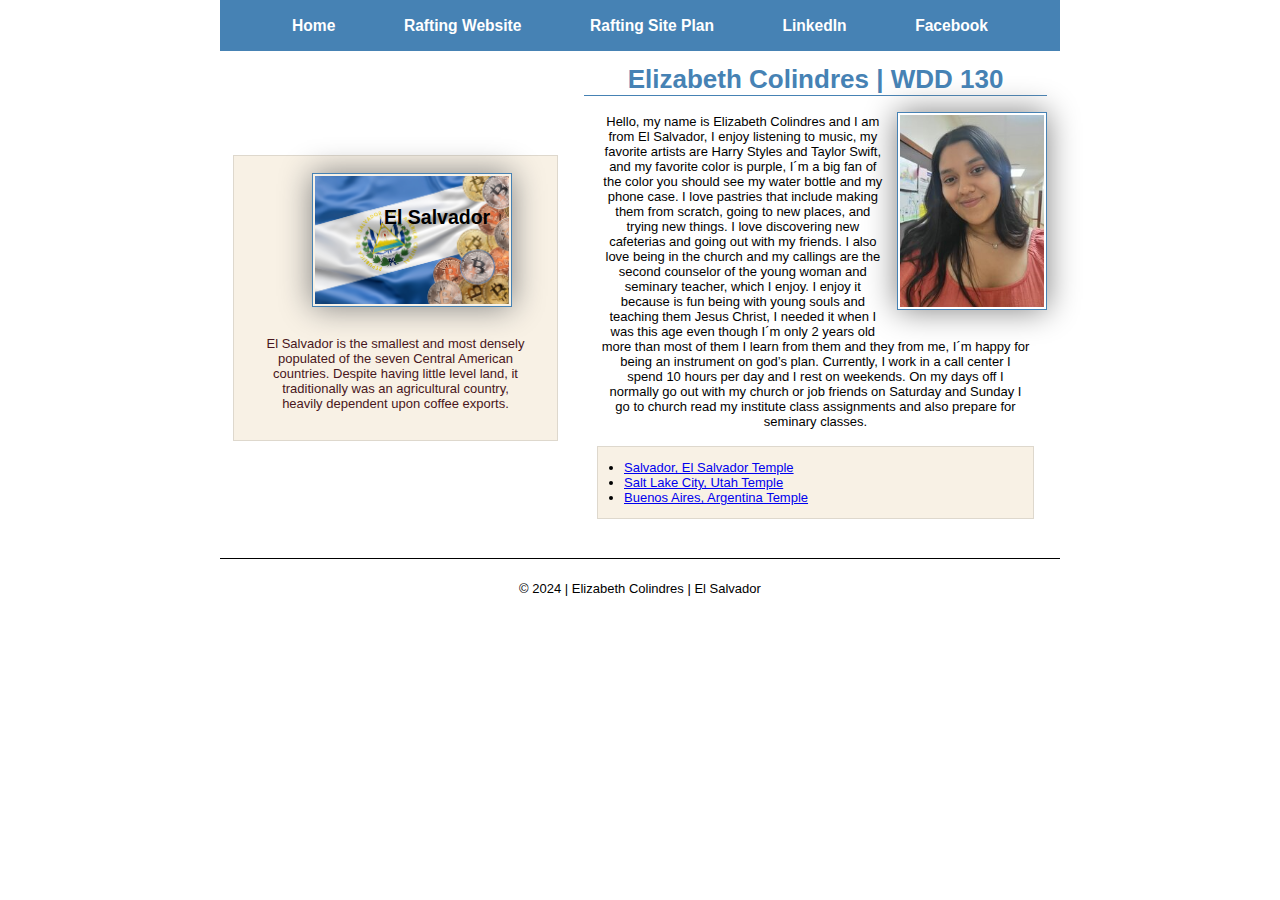
<file: index.html>
<!doctype html>
<html lang="en-US">
  <head>
    <meta charset="UTF-8">
    <meta name="viewport" content="width=device-width" />
    <title>Elizabeth Colindres | WDD 130</title>
    <link rel="stylesheet" href="styles/styles.css">
    <meta name="description" content="Web Fundamentals| Unlocking the power of web developing skills with fundamental web developer material from BYU University, a few of the projects I will work on in this course.">
    <meta name="author" content="Elizabeth Colindres">
  </head>
  <body>
  <header>
    <nav>
        <a href="#">Home</a>
        <a href="wwr/"> Rafting Website</a>
        <a href="wwr/site-plan-rafting.html">Rafting Site Plan</a>
        <a href="https://www.linkedin.com/in/elizabeth-colindres-579081280/?locale=en_US">LinkedIn</a>
        <a href="https://www.facebook.com/elizabeth.colindres.14/">Facebook</a>
      </nav>
  </header>
 <div class="grid"> 
  <main>
        <h1>Elizabeth Colindres | WDD 130</h1>
        <img src="images/me.jpg" alt="Hi, my name is Elizabeth Colindres">
        <p>
          Hello, my name is Elizabeth Colindres and I am from El Salvador, I enjoy listening to music, my favorite artists are Harry Styles and Taylor Swift, and my favorite color is purple, I´m a big fan of the color you should see my water bottle and my phone case. I love pastries that include making them from scratch, going to new places, and trying new things. I love discovering new cafeterias and going out with my friends. I also love being in the church and my callings are the second counselor of the young woman and seminary teacher, which I enjoy. I enjoy it because is fun being with young souls and teaching them Jesus Christ, I needed it when I was this age even though I´m only 2 years old more than most of them I learn from them and they from me, I´m happy for being an instrument on god’s plan. Currently, I work in a call center I spend 10 hours per day and I rest on weekends. On my days off I normally go out with my church or job friends on Saturday and Sunday I go to church read my institute class assignments and also prepare for seminary classes.
        </p>
      <ul class="box indent">
        <li><a href="https://www.churchofjesuschrist.org/temples/details/san-salvador-el-salvador-temple?lang=eng" target="_blank">Salvador, El Salvador Temple</a></li>
        <li><a href="https://www.churchofjesuschrist.org/temples/details/salt-lake-temple?lang=eng" target="_blank">Salt Lake City, Utah Temple</a></li>
        <li><a href="https://www.churchofjesuschrist.org/temples/details/buenos-aires-argentina-temple?lang=eng" target="_blank">Buenos Aires, Argentina Temple</a></li>
      </ul>
  </main>
    <aside class="box">
    <h2>El Salvador</h2>
    <img src="images/ElSalvadorRep.png" alt="El Salvador">
    <p>
        El Salvador is the smallest and most densely populated of the seven Central American countries. Despite having little level land, it traditionally was an agricultural country, heavily dependent upon coffee exports.
    </p>
    </aside>
</div>
<footer>
  <p>&copy; 2024 |
  Elizabeth Colindres |
  El Salvador</p>
</footer>
</body>
  <!--01/23/2024-->
</html>
</file>
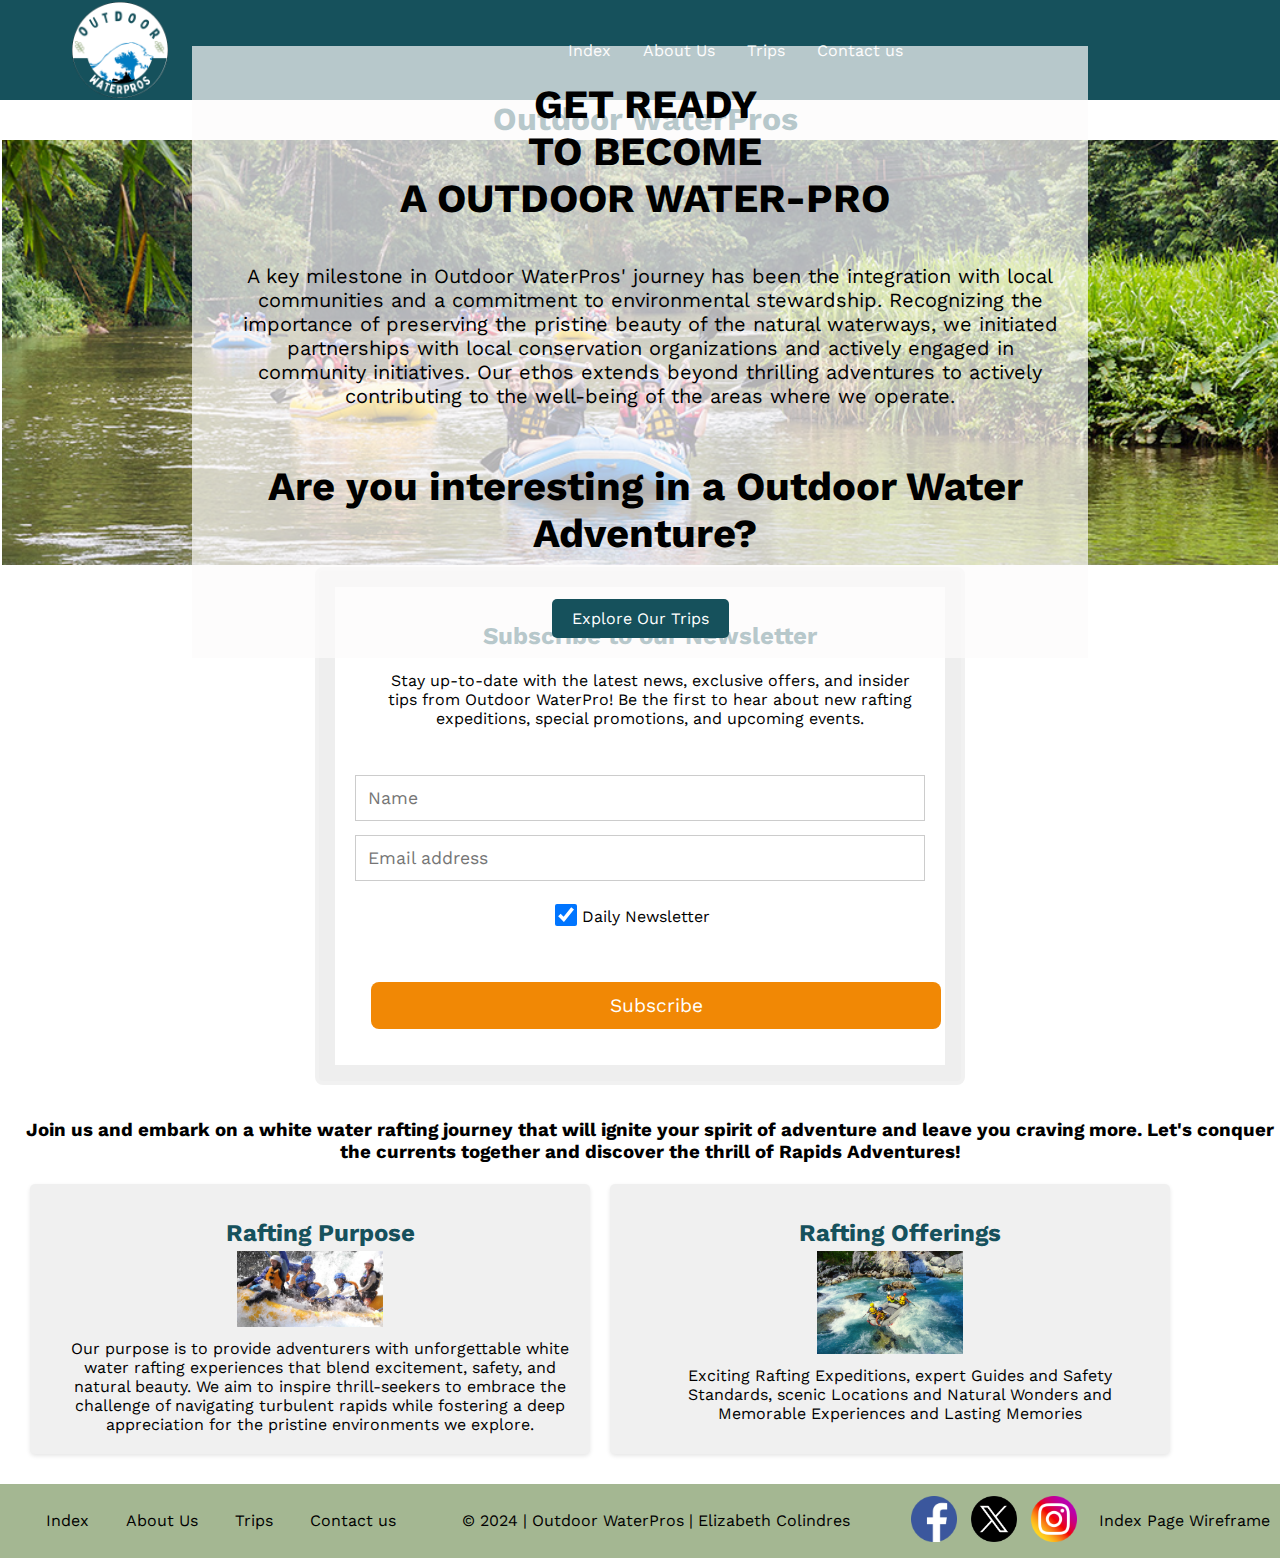
<file: wwr/index.html>
<!DOCTYPE html>
<html lang="en">
<head>
    <meta charset="UTF-8">
    <meta name="viewport" content="width=device-width, initial-scale=1.0">
    <meta name="description" content="Rafting Site | HomePage">
    <meta name="author" content="Elizabeth Colindres">
    <link rel="stylesheet" href="styles/rafting.css">
    <meta name="viewport" content="width=device-width, initial-scale=1.0">
    <title> Rafting Company Name: Outdoor WaterPros | Home Page</title>
</head>
<body>
    <header>
    <img src="images/logo.png" alt="Rafting Site Logo">
    <nav>
        <a href="index.html"> Index</a>
        <a href="about.html"> About Us</a>
        <a href="trips.html"> Trips</a>
        <a href="contact.html"> Contact us</a>
    </nav> 
    </header>
    <main>
    <h1>Outdoor WaterPros</h1>
        <div class="hero">
            <img src="images/heroimg.jpg" alt="Rafting Site Logo">
            <div class="hero-content">
                <article>
                    <h2>GET READY <br> TO BECOME <BR> A OUTDOOR WATER-PRO</h2>
            </article>
            <article>
                <p>A key milestone in Outdoor WaterPros' journey has been the integration with local communities and a commitment to environmental stewardship. Recognizing the importance of preserving the pristine beauty of the natural waterways, we initiated partnerships with local conservation organizations and actively engaged in community initiatives. Our ethos extends beyond thrilling adventures to actively contributing to the well-being of the areas where we operate. </p>
            </article>
            <article>
                <h2>Are  you interesting in a Outdoor Water Adventure?</h2>
            </article>
            <article>
                <a href="https://elizabethcolindres7.github.io/wdd130/wwr/trips.html" class="cta-link">Explore Our Trips</a>
            </article>
        </div>
        </div>
        <form action="action_page.php">
            <div class="container">
              <h2>Subscribe to our Newsletter</h2>
              <br><p>Stay up-to-date with the latest news, exclusive offers, and insider tips from Outdoor WaterPro! Be the first to hear about new rafting expeditions, special promotions, and upcoming events.</p>
            </div>
            <div class="container">
              <input type="text" placeholder="Name" name="name" required>
              <input type="text" placeholder="Email address" name="mail" required>
              <label>
                <input type="checkbox" checked="checked" name="subscribe"> Daily Newsletter
              </label>
            </div>
            <div class="container">
              <input type="submit" value="Subscribe">
            </div>
          </form>
        <br>
        <h3>Join us and embark on a white water rafting journey that will ignite your spirit of adventure and leave you craving more. Let's conquer the currents together and discover the thrill of Rapids Adventures!</h3> <br>
          <div class="grid-container">
            <div class="WhiteWaterP&O">
                <h2>Rafting Purpose</h2>
                <img src="images/rafting_purpose.jpg" alt="Rafting Purpose Image">
                <p>Our purpose is to provide adventurers with unforgettable white water rafting experiences that blend excitement, safety, and natural beauty. We aim to inspire thrill-seekers to embrace the challenge of navigating turbulent rapids while fostering a deep appreciation for the pristine environments we explore.</p>
            </div>
            <div class="WhiteWaterO">
                <h2>Rafting Offerings</h2>
                <img src="images/rafting_offerings.png" alt="Rafting Offerings Image">
                <p>Exciting Rafting Expeditions, expert Guides and Safety Standards, scenic Locations and Natural Wonders and Memorable Experiences and Lasting Memories</p>
            </div>
        </div>
<footer id="footer">
    <nav>
        <a href="index.html"> Index</a>
        <a href="about.html"> About Us</a>
        <a href="trips.html"> Trips</a>
        <a href="contact.html"> Contact us</a>
    </nav>
    <p>&copy; 2024 | Outdoor WaterPros | Elizabeth Colindres</p>
    <div class="sociallinks">
        <a href="https://facebook.com">
            <img src="images/FB.png" alt="Facebook">    
        </a>
        <a href="https://twitter.com">
            <img src="images/TW.png" alt="Twitter">    
        </a>
        <a href="https://instagram.com">
            <img src="images/IG.png" alt="Instagram">    
        </a>
    </div>
    <div>
        <a href="https://app.moqups.com/unsaved/ac4fb9d7/edit/page/ad64222d5">Index Page Wireframe</a>
    </div>
</footer>
</main>
</body>
</html>
</file>
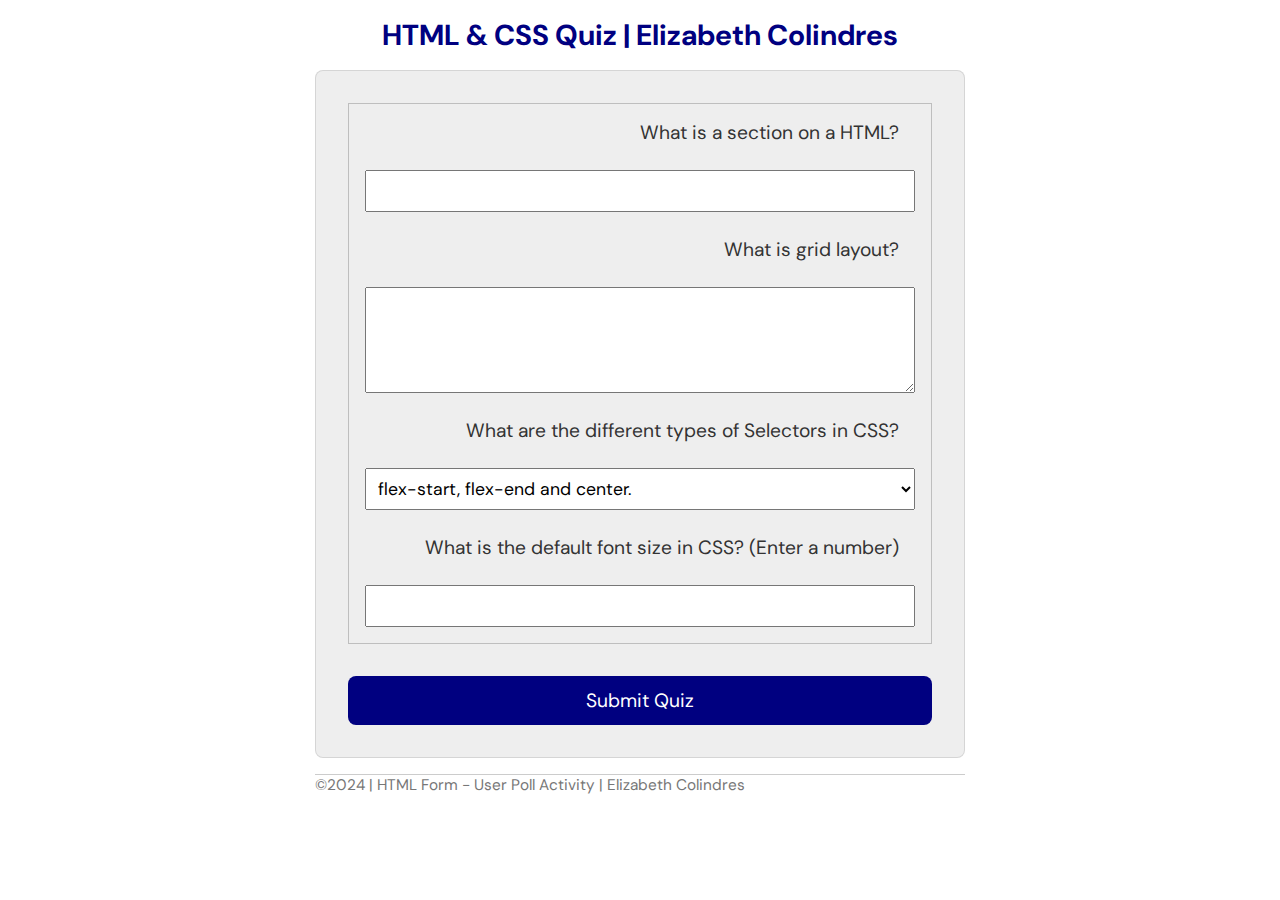
<file: quiz.html>
<!DOCTYPE html>
<html lang="en-us">
<head>
    <meta charset="UTF-8">
    <meta name="viewport" content="width=device-width, initial-scale=1.0">
    <link rel="stylesheet" href="styles/quiz.css">
    <title>WDD 130 | Quiz Forml</title>
    <meta name="description" content="Web Fundamentals| Learn how to create a form to a website.">
    <meta name="author" content="Elizabeth Colindres">
</head>
<body>
<header>
    <h1>HTML & CSS Quiz | Elizabeth Colindres </h1>
</header>
<main>
<form>
    <fieldset>
        <div class="form-item">
        <label for="q1">What is a section on a HTML?</label><br>
        <input type="text" id="q1" name="q1"><br>
        
        <label for="q2">What is grid layout?</label><br>
        <textarea id="q2" name="q2" rows="4"> </textarea><br>

        <label for="q3">What are the different types of Selectors in CSS?</label><br>
        <select id="q3" name="q3">
            <option value="choose1">flex-start, flex-end and center.</option>
            <option value="choose2" class>Class, Id, and element selectors</option>
            <option value="choose3">Scope, row and col.</option>
        </select><br>
        <label for="q4">What is the default font size in CSS? (Enter a number)</label><br>
        <input type="number" name="q4" id="q4">
        </div>
    </fieldset>
    <button type="submit">Submit Quiz</button>
</form>
</main>
<footer>
    <p>©2024 | HTML Form - User Poll Activity | Elizabeth Colindres</p>
</footer>
</body>
</html>
</file>
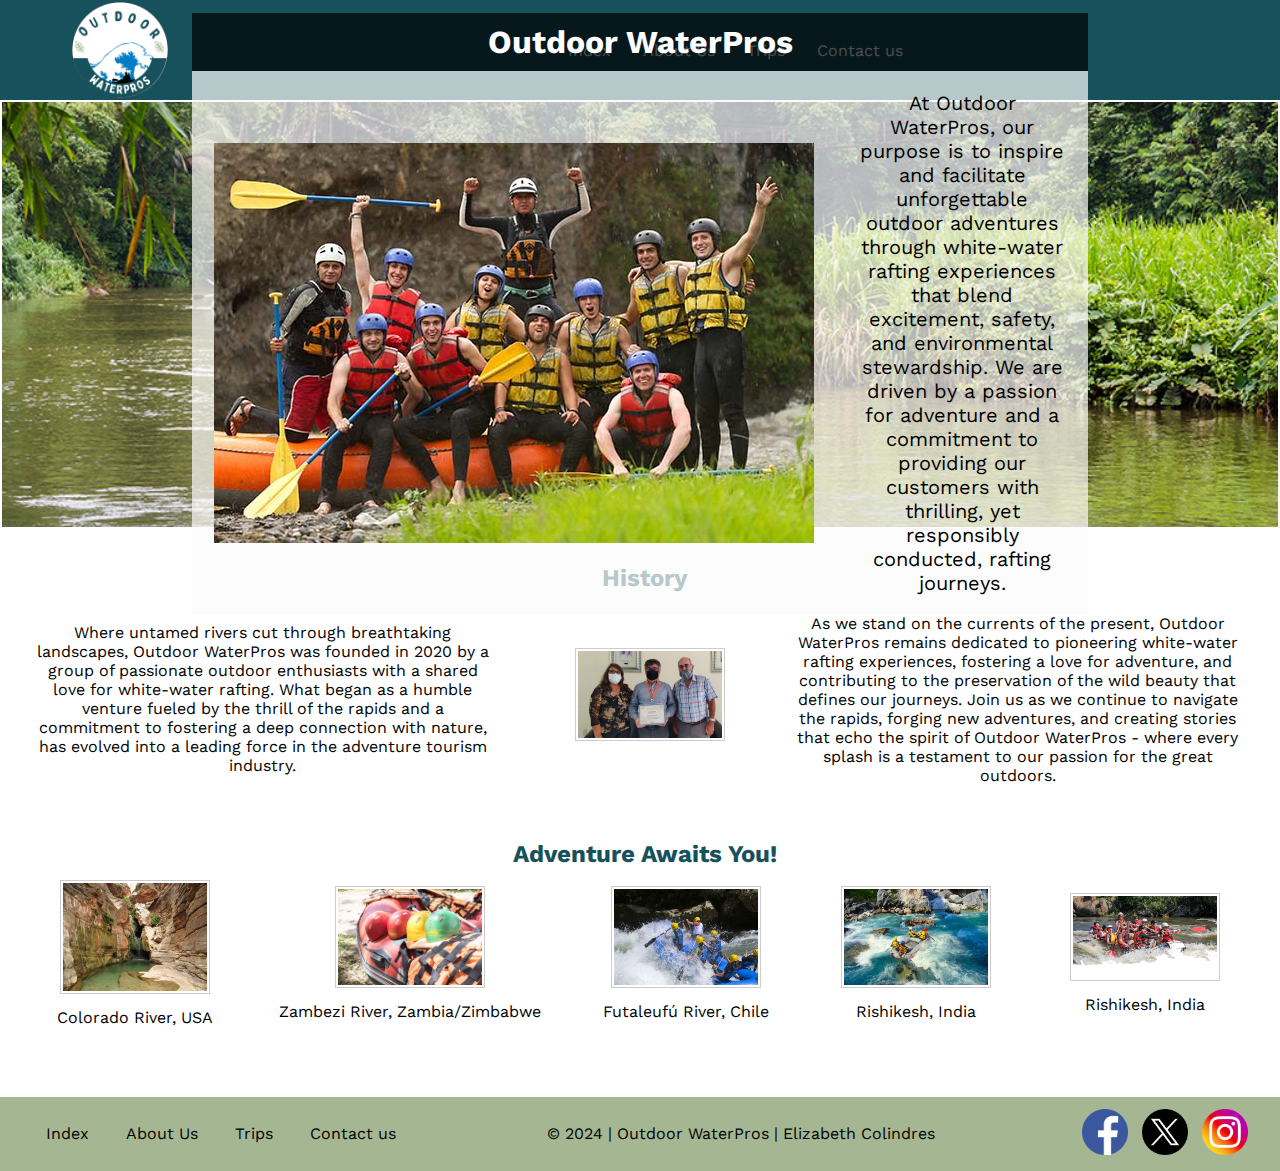
<file: wwr/about.html>
<!DOCTYPE html>
<html lang="en">
<head>
    <meta charset="UTF-8">
    <meta name="viewport" content="width=device-width, initial-scale=1.0">
    <meta name="description" content="Rafting Site | About us">
    <meta name="author" content="Elizabeth Colindres">
    <link rel="stylesheet" href="styles/rafting.css">
    <title> Rafting Company Name: Outdoor WaterPros | About Us</title>
</head>
<body>
<header>
    <img src="images/logo.png" alt="Rafting Site Logo">
    <nav>
        <a href="index.html"> Index</a>
        <a href="about.html"> About Us</a>
        <a href="trips.html"> Trips</a>
        <a href="contact.html"> Contact us</a>
    </nav> 
</header>
<main>
    <div class="hero">
        <img src="images/heroimg.jpg" alt="Rafting Site Logo">
        <div class="hero-content">
            <h1>Outdoor WaterPros</h1>
            <article>
                <img src="images/happyclient.jpg" alt="Happy Client">
                <p>
                    At Outdoor WaterPros, our purpose is to inspire and facilitate unforgettable outdoor adventures through white-water rafting experiences that blend excitement, safety, and environmental stewardship. We are driven by a passion for adventure and a commitment to providing our customers with thrilling, yet responsibly conducted, rafting journeys.
                </p>
        </article>
    </div>
    </div>
    <section>
        <h2>History</h2>
        <div class="content">
            <p>Where untamed rivers cut through breathtaking landscapes, Outdoor WaterPros was founded in 2020 by a group of passionate outdoor enthusiasts with a shared love for white-water rafting. What began as a humble venture fueled by the thrill of the rapids and a commitment to fostering a deep connection with nature, has evolved into a leading force in the adventure tourism industry.</p>
            <img src="images/history.jpg" alt="History">
            <p>As we stand on the currents of the present, Outdoor WaterPros remains dedicated to pioneering white-water rafting experiences, fostering a love for adventure, and contributing to the preservation of the wild beauty that defines our journeys. Join us as we continue to navigate the rapids, forging new adventures, and creating stories that echo the spirit of Outdoor WaterPros - where every splash is a testament to our passion for the great outdoors.</p>
        </div>
    </section>
    <section class="adventure">
        <h2>Adventure Awaits You!</h2>
        <figure>
            <img src="images/1.jpg" alt="Adventure1">
            <figcaption> Colorado River, USA </figcaption>
        </figure>

        <figure>
            <img src="images/2.jpg" alt="Adventure2">
            <figcaption>Zambezi River, Zambia/Zimbabwe</figcaption>
        </figure>
        
        <figure>
            <img src="images/3.jpg" alt="Adventure3">
            <figcaption>Futaleufú River, Chile</figcaption>
        </figure>
       
        <figure>
            <img src="images/4.jpg" alt="Adventure4">
            <figcaption>Rishikesh, India</figcaption>
        </figure>

        <figure>
            <img src="images/5.png" alt="Adventure5">
            <figcaption>Rishikesh, India</figcaption>
        </figure>
    </section>
</main>
<footer id="footer" role="contentinfo">
    <nav>
        <a href="index.html"> Index</a>
        <a href="about.html"> About Us</a>
        <a href="trips.html"> Trips</a>
        <a href="contact.html"> Contact us</a>
    </nav>
    <p>&copy; 2024 | Outdoor WaterPros | Elizabeth Colindres</p>
    <div class="sociallinks">
        <a href="https://facebook.com">
            <img src="images/FB.png" alt="Facebook">    
        </a>
        <a href="https://twitter.com">
            <img src="images/TW.png" alt="Twitter">    
        </a>
        <a href="https://instagram.com">
            <img src="images/IG.png" alt="Instagram">    
        </a>
    </div>
</footer>
</body>
</html>
</file>
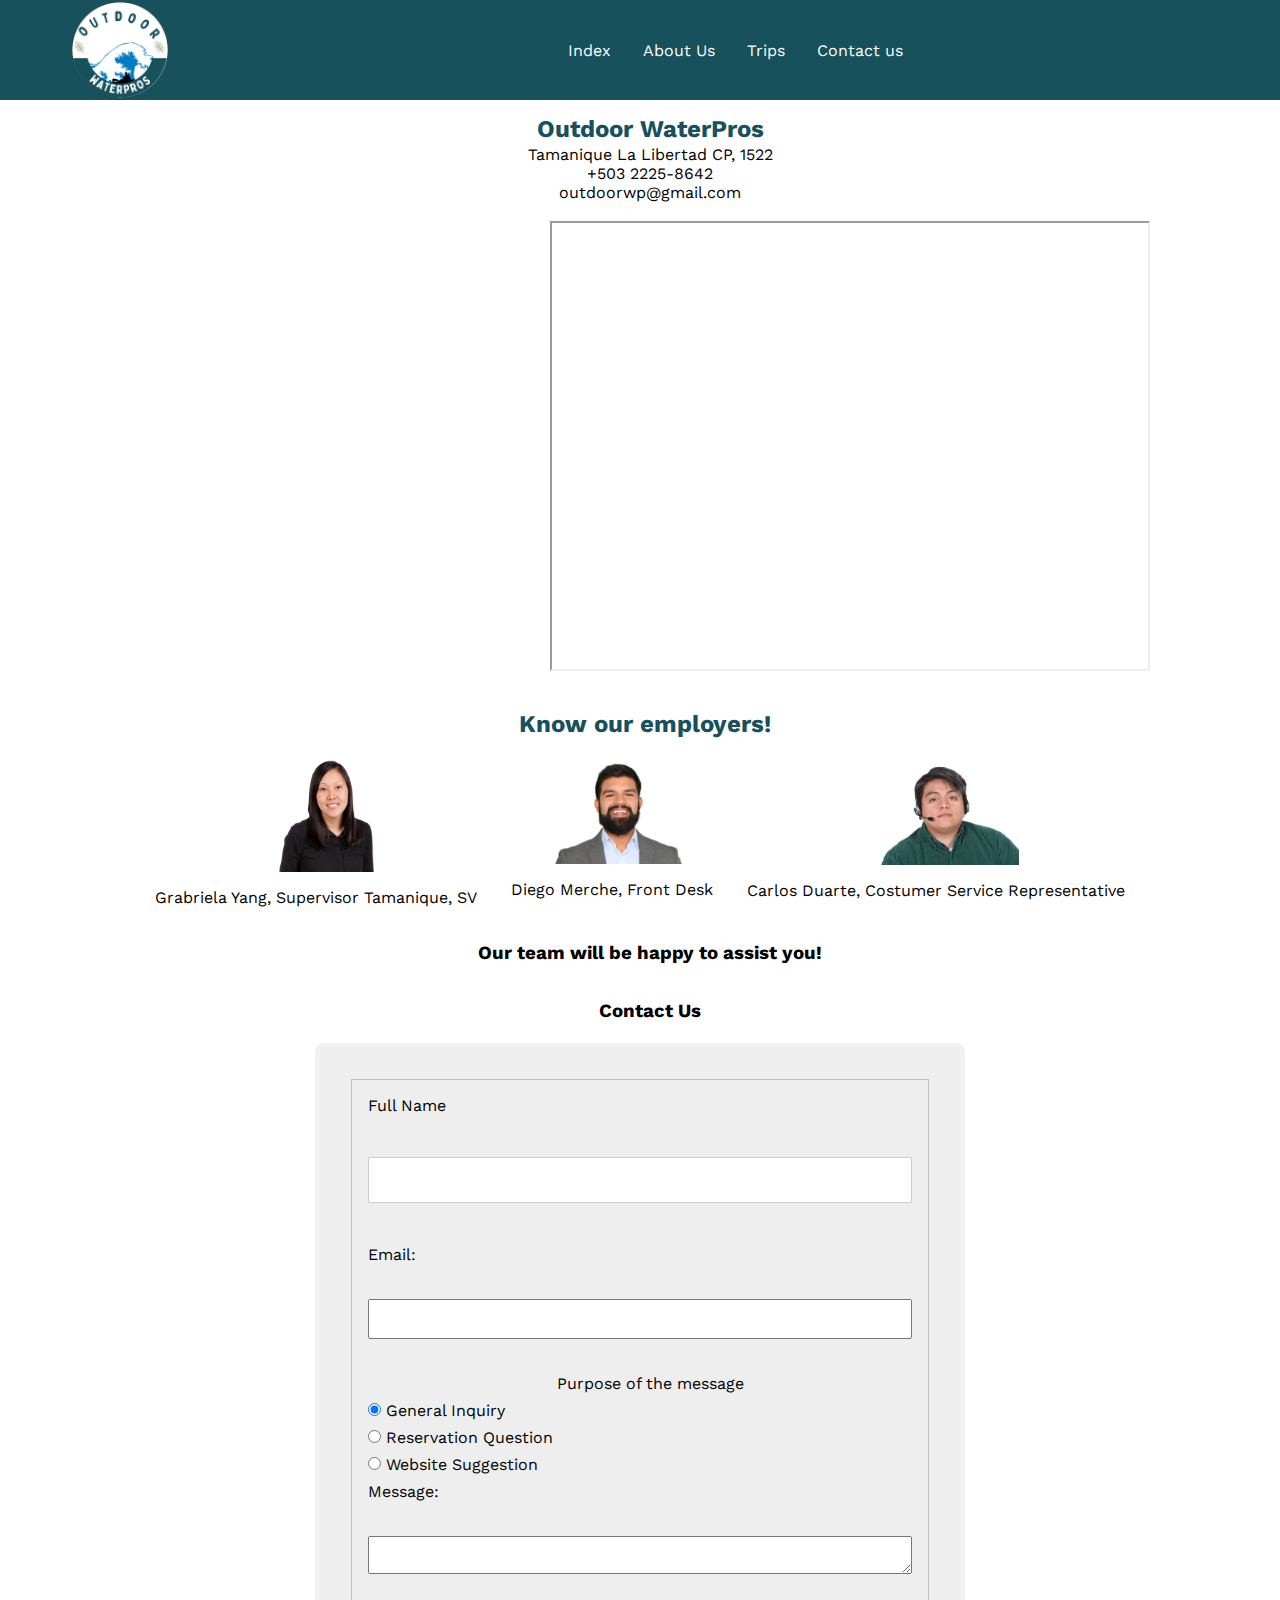
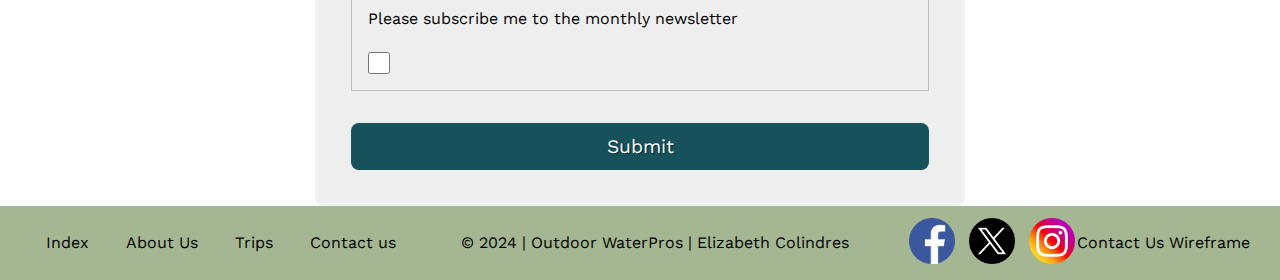
<file: wwr/contact.html>
<!DOCTYPE html>
<html lang="en">
<head>
    <meta charset="UTF-8">
    <meta name="viewport" content="width=device-width, initial-scale=1.0">
    <meta name="description" content="Rafting Site | Contact Us">
    <meta name="author" content="Elizabeth Colindres">
    <link rel="stylesheet" href="styles/rafting.css">
    <title> Rafting Company Name: Outdoor WaterPros | Contact Us</title>
</head>
<body>
    <header>
    <img src="images/logo.png" alt="Rafting Site Logo">
    <nav>
        <a href="index.html"> Index</a>
        <a href="about.html"> About Us</a>
        <a href="trips.html"> Trips</a>
        <a href="contact.html"> Contact us</a>
    </nav> 
    </header>
    <main>
    <h2>Outdoor WaterPros</h2>
    
    <p>Tamanique La Libertad CP, 1522</p>
    
    <p>+503 2225-8642</p>
    
    <p>outdoorwp@gmail.com</p>
    <br>
    <div class="map">
    <iframe src="https://www.google.com/maps/embed?pb=!1m18!1m12!1m3!1d7756.119022662999!2d-89.4257558083448!3d13.593176347129276!2m3!1f0!2f0!3f0!3m2!1i1024!2i768!4f13.1!3m3!1m2!1s0x8f62d50a2f234d77%3A0x1517cf3cf12f3925!2sCascadas%20de%20Tamanique!5e0!3m2!1ses!2ssv!4v1707357779079!5m2!1ses!2ssv" width="600" height="450" allowfullscreen="" loading="lazy" referrerpolicy="no-referrer-when-downgrade"></iframe>
    </div>
    <section class="employes">
        <h2>Know our employers!</h2>
    <figure>
        <img src="images/employe1.png" alt="Employe1">
        <figcaption> Grabriela Yang, Supervisor Tamanique, SV </figcaption>
    </figure>

    <figure>
        <img src="images/employe2.png" alt="Employe2">
        <figcaption>Diego Merche, Front Desk</figcaption>
    </figure>
    
    <figure>
        <img src="images/employe3.png" alt="Employe3">
        <figcaption>Carlos Duarte, Costumer Service Representative</figcaption>
    </figure>
</section>
<h3>Our team will be happy to assist you!</h3>
<br>
<h3>Contact Us</h3> <br>
<form>
<fieldset>
    <label for="usersname">Full Name</label><br>
    <input type="text" id="usersname" name="usersname"><br>

    <label for="useremail">Email:</label><br>
    <input type="email" id="useremail" name="useremail"><br>
    
    <p>Purpose of the message</p>
    <div>
        <input type="radio" id="general" name="form" value="general" checked />
        <label for="general">General Inquiry</label>
      </div>
    
      <div>
        <input type="radio" id="reservation" name="form" value="reservation" />
        <label for="reservation">Reservation Question</label>
      </div>
    
      <div>
        <input type="radio" id="webs" name="form" value="webs" />
        <label for="webs">Website Suggestion</label>
      </div>

    <label for="message">Message:</label><br>
    <textarea id="message" name="message" rows="1"></textarea><br>

    <label for="subscribe">Please subscribe me to the monthly newsletter</label>
    <input type="checkbox" id="subscribe" name="subscribe">
</fieldset>
<button type="submit">Submit</button>
</form>
</main> 
<footer id="footer" role="contentinfo">
    <nav>
        <a href="index.html"> Index</a>
        <a href="about.html"> About Us</a>
        <a href="trips.html"> Trips</a>
        <a href="contact.html"> Contact us</a>
    </nav> 
    <p>&copy; 2024 | Outdoor WaterPros | Elizabeth Colindres</p>
    <div class="sociallinks">
        <a href="https://facebook.com">
            <img src="images/FB.png" alt="Facebook">    
        </a>
        <a href="https://twitter.com">
            <img src="images/TW.png" alt="Twitter">    
        </a>
        <a href="https://instagram.com">
            <img src="images/IG.png" alt="Instagram">    
        </a>
        <div>
            <a href="https://app.moqups.com/DQUN4f1ehD6YDcXWmKi0BmFRuh4gVLMG/edit/page/a632f35b9"> Contact Us Wireframe</a>
        </div>
    </div>
</footer>
</body>
</html>
</file>
<file: styles/styles.css>
*{
    margin: 0;
    padding: 0;
    box-sizing: border-box;
}

header, .grid, footer {
    max-width: 840px;
    margin: 0 auto;
}

html {
    font-size: 13px; 
    font-family: "Open Sans", sans-serif; 
}
nav {
    background-color: steelblue;
    padding: 10px;
    display: flex;
    justify-content: space-evenly;
    align-items: center;
}

nav a {
    display: block;
    padding: 0.5rem;
    text-decoration: none;
    font-size: 1.2rem;
    font-weight: 700;
    color: #fff;
}

.grid {
    display: grid;
    align-items: center;
}

h1 {
    color: steelblue;
    text-align: center;
    border-bottom: 1px solid steelblue;
}

img {
    width: 150px;
    height: auto;
    border: 1px solid steelblue;
    padding: 2px;
    box-shadow: 0 0 30px gray;
}

p {
    padding: 1%;
    text-align: center;
    margin: 1rem;
}

main {
    max-width: 640px;
    grid-column: 2/3;
    margin: 1rem;
}

aside {
    width: 25rem;
    position: relative;
    grid-column: 1/2;
    grid-row: 1/2;
    border: 1px solid rgba(0, 0, 0, 0.2); 
    background-color: hsl(38, 58%, 94%);
    text-align: center;
}
h2 {
    color: #426E86;
}

aside h2 {
    position: absolute;
    top: 50px;
    left: 150px;
    color: #000;
}

aside img {
    width: 200px;
    height: auto; 
    margin: 100px;
    margin-left: 65px;
    margin-bottom: 10px;
    margin-top: 4px;
}

main img {
    width: 150px;
    height: auto;
    float: right;
    margin: 0 0 2rem 1rem;
    margin-top: 16px;
}

aside p {
   color: #481620;
   padding: 1%;
   text-align: center;
   margin: 1rem;
}

footer{
    margin-top: 1em;
    border-top: 1px solid #000;
    text-align: center;
}
/* Class Selectors*/
.box{
    margin: 1rem;
    border: 1px solid rgba(0, 0, 0, .1);
    padding: 1rem;
    background-color: #F8F1E5;
    color: #000
}

.indent {
    padding-left: 2rem;
}
</file>
<file: wwr/styles/rafting.css>
@import url('https://fonts.googleapis.com/css2?family=Work+Sans:wght@400;700&display=swap');
*{
    margin: 0;
    padding: 0;
    box-sizing: border-box;
}

:root {
    --primary-color: #16515C;
    --secondary-color: #007CC2;
    --third-color: #000000;
    --accent1-color: #A4B792;
    --accent2-color: #F18805;
   
    --heading-font: 'Work Sans', sans-serif;
    --paragraph-font: 'Work Sans', sans-serif;

    --navigation-background-color: var(--accent1-color);
    --navigation-link-color: var(--primary-color);
    --navigation-hover-link-color: var(--Secondary-color);
    --navigation-hover-background-color: var(--accent2-color);
}
html {
    box-sizing: border-box;
  }
  
body {
    font-family: var(--paragraph-font);
    margin: 0;
    padding: 0;
    display: flex;
    flex-direction: column;
    min-height: 100vh; 
}

h1, h2, h3, h5, h6 {
    font-family: var(--heading-font);
    color: var(--primary-color);
    text-align: center;
    margin-left: 10px;
}

.hero-content h2 {
    font-size: 40px; 
    color: var(--third-color);
}

.hero-content p {
    font-size: 20px;
    color: var(--third-color);
}

p{
    font-family: var(--heading-font);
    color: var(--third-color);
    text-align: center;
    margin-left: 20px;
}

header {
    text-align: center;
    padding: 0px;
    background-color: var(--primary-color);
    display: flex;
    justify-content: space-between;
    align-items: center;
    font-family: var(--heading-font);
}

header img {
    width: 100px;
    height: auto;
    margin-right: 20px;
    margin-left: 70px; 
}

header nav {
    color: #481620;
    text-align: center;
    margin: 1rem;
    display: flex;
    flex-grow: 1; 
    justify-content: center; 
    align-items: center;
}

nav a {
    color:#fff; 
    text-decoration: none;
    padding: 1rem;
}

nav a:hover {
    color: var(--navigation-hover-link-color);
    background-color: var(--navigation-hover-background-color);
}
section {
    display: flex;
    flex-direction: column;
    align-items: center;
    text-align: center;
    padding: 20px;
}

section h2 {
    color: var(--primary-color);
    text-align: center;
}

section .content {
    display: flex;
    flex-direction: row;
    justify-content: center;
    align-items: center;
    margin-top: 20px;
}

section .content img {
    max-width: 100%;
    border: 1px solid #ccc;
}

section .content p {
    flex: 1;
    margin: 0 10px;
}

img {
    width: 150px;
    height: auto;
    padding: 2px;
    
}

iframe {
    margin-left: 550px;
}


article img {
    float: right;
}

.main {
    text-align: center;
    flex-grow: 1;
}

.hero {
    position: relative;
}

.stats {
	position: absolute;
	bottom: 25px;
    left: 15px;
	background: radial-gradient(#eee, #4567aa);
	border: 1px solid var(--third-color);
	padding: 0.65rem;
	box-shadow: 0 0 30px var(--third-color);
	opacity: 0.8;
	
}

.hero img {
    width: 100%; 
    height: auto;
    display: block; 
}

.hero-content {
    position: absolute;
    top: 50%;
    left: 50%;
    width: 70%;
    transform: translate(-50%, -50%);
    color: #fff;
    text-align: center;
   
}

.hero-content h1,
.hero-content article {
    position: relative;
    width: 100%;
}

.hero-content h1 {
    background: rgba(0, 0, 0, 0.7); 
    padding: 10px; 
    margin: 0; 
    color: #fff;
}

.hero-content article {
    background-color: rgba(252, 251, 251, 0.7); 
    padding: 20px;
    text-align: center; 
    display: flex; 
    flex-direction: row; 
    justify-content: center; 
    align-items: center; 
}

.hero-content article img {
    margin-right: 20px; 
}


section {
    display: flex;
    flex-direction: row; 
    justify-content: center; 
    flex-wrap: wrap; 
}

h2 {
    width: 100%; 
    text-align: center;
    margin-bottom: 2px;
    margin-top: 15px; 
}

h3 {
    color: var(--third-color);
    width: 100%; 
    text-align: center;
    margin-bottom: 2px;
    margin-top: 15px; 
    font-family: var(--paragraph-font);
}

section img {
    max-width: 100%; 
    margin: 0 10px 10px; 
    margin-right: 50px;
    margin-left: 70px; 
}

section.adventure {
    display: flex;
    justify-content: space-around;
    align-items: center;
    flex-wrap: wrap;
    padding: 20px;
    margin-bottom: 50px; 
}

section.adventure h2 {
    width: 100%;
    text-align: center;
    color: var(--primary-color);

}

section.adventure img {
    max-width: 100%;
    margin: 10px;
    border: 1px solid #ccc;
}

footer {
    text-align: left;
    padding: 10px;
    background-color: #A4B792;
    width: 100%;
    height: auto;
    display: flex;
    justify-content: space-between;
    align-items: center;
    position: relative; 
    margin-top: auto; 
    color: var(--third-color);
}

footer nav {
    margin-left: 20px; 
}

footer .sociallinks,
footer .back-to-top-nav {
    display: flex;
    align-items: center;
    margin-right: 20px; 
}

footer .back-to-top-nav a {
    color: #fff; 
}

footer img {
    width: 50px;
    height: auto;
    margin-left: 10px; 
}

footer p {
    margin: 0;
    flex-grow: 1;
    text-align: center;
    color: var(--third-color);
}
footer a {
    color: var(--third-color);
    text-decoration: none;
}

/*Form CSS*/
form {
    width: 650px;
    margin: 0 auto;
    padding: 1rem;
    border: 1px solid rgba(0, 0, 0, 0.1);
    border-radius: 0.5rem;
    background-color: #eee;
    display: grid;
}

fieldset {
    display: grid;
    grid-gap: .5rem;
    margin: 1rem;
    border: 1px solid rgba(0, 0, 0, 0.2);
    padding: 1rem;
}


label, input, button, select, textarea {
    font-family: var(--paragraph-font);
}

label {
    text-align: left;
    padding-right: 1rem;
}

input, select, textarea {
    padding: 0.5rem;
    font-size: 1.1rem;
}

input[type="checkbox"] {
    width: 22px;
    height: 22px;
    vertical-align: bottom;
}

button {
    margin: 1rem;
    background-color: var(--primary-color);
    color: #fff;
    text-shadow: 1px 1px 1px rgba(0, 0, 0, 0.5);
    border: none;
    border-radius: .5rem;
    padding: .75rem;
    font-size: 1.2rem;
}

button:hover {
    background-color: var(--accent2-color);
}

/*Column with description*/

.column {
    float: left;
    width: 33.33%;
    padding: 10px;
    height: 300px; 
  }
  .row:after {
    content: "";
    display: table;
    clear: both;
  }
  .grid-container {
    display: grid;
    grid-template-areas: 
      'left left middle middle right right' 
  } 

/*Detail Trip*/
*, *:before, *:after {
    box-sizing: inherit;
  }
  
  .column img{
    width:100%;
  }

  .column {
    float: left;
    width: 33.3%;
    margin-bottom: 16px;
    padding: 0 8px;
  }
  
  .card {
    box-shadow: 0 4px 8px 0 rgba(0, 0, 0, 0.2);
    margin: 8px;
  }
  
  .about-section {
    padding: 50px;
    text-align: center;
    background-color: #474e5d;
    color: white;
  }
  
  .container {
    padding: 0 16px;
  }
  
  .container::after, .row::after {
    content: "";
    clear: both;
    display: table;
  }
  
  .title {
    color: #514f4f;
    text-shadow: 1px 1px 1px rgba(0, 0, 0, 0.548);
  }
  
  .button {
    border: none;
    outline: 0;
    display: inline-block;
    padding: 8px;
    color: white;
    background-color: var(--third-color);
    text-align: center;
    cursor: pointer;
    width: 100%;
  }
  
  .button:hover {
    background-color: var(--accent2-color);
  }
  
  @media screen and (max-width: 650px) {
    .column {
      width: 100%;
      display: block;
    }
  }
  /* Price Table*/
  .columns {
    float: left;
    width: 33.3%;
    padding: 8px;
  }

  .price {
    list-style-type: none;
    border: 1px solid #eee;
    margin: 0;
    padding: 0;
    transition: 0.3s;
  }
  
  .price:hover {
    box-shadow: 0 8px 12px 0 rgba(0,0,0,0.2)
  }
  
  .price .header {
    background-color: var(--third-color);
    color: white;
    font-size: 25px;
  }
  
  .price li {
    border-bottom: 1px solid #eee;
    padding: 20px;
    text-align: center;
  }
  
  .price .grey {
    background-color: #eee;
    font-size: 20px;
  }
  
/*Button */

.button {
    display: inline-block;
    padding: 10px 20px;
    background-color: var(--primary-color);
    color: #fff;
    text-decoration: none;
    border: none;
    border-radius: 5px;
    cursor: pointer;
    transition: background-color 0.3s ease; 
    font-size: 16px; 
    width: auto; 
}

.button:hover {
    background-color: var(--accent2-color); 
}

/* Styles for the sections */
.trip-section {
    padding: 0px; 
    text-align: center;
    position: relative; 
    margin-top: 20px;
    margin-bottom: 150px;
}
.trip-section img {
    max-width: 100%; 
    height: auto; 
    display: block; 
    margin: 0 auto 20px; 
}

.about-section {
    padding: 0px; 
    text-align: center; 
    background-color: #fff;
    margin-top: 10px;
    margin-bottom: 20px;
}

.price-section {
    display: flex;
    align-items: center;
    text-align: center;
    padding: 50px;
}
/*newsletter*/
/* Style the form element with a border around it */
form {
    border: 4px solid #f1f1f1;
  }
  
  /* Add some padding and a grey background color to containers */
  .container {
    padding: 20px;
    background-color: #f1f1f1;
  }
  
  /* Style the input elements and the submit button */
  input[type=text], input[type=submit] {
    width: 100%;
    padding: 12px;
    margin: 7px 0;
    display: inline-block;
    border: 1px solid #ccc;
    box-sizing: border-box;
  }
  
  /* Add margins to the checkbox */
  input[type=checkbox] {
    margin-top: 16px;
  }
  
  /* Style the submit button */
  input[type=submit] {
    margin: 1rem;
    background-color: var(--accent2-color);
    color: #fff;
    border: none;
    border-radius: .5rem;
    padding: .75rem;
    font-size: 1.2rem;
  }
  
  input[type=submit]:hover {
    opacity: 0.8;
  }

  .container {
    text-align: center; 
    background-color: #fff;
}

.cta-link {
    display: inline-block;
    padding: 10px 20px;
    background-color:var(--primary-color);
    color: #fff;
    text-decoration: none;
    border-radius: 5px;
    transition: background-color 0.3s ease;
}

.cta-link:hover {
    background-color: var(--accent2-color);
}

/*Gridd*/
.grid-container {
    display: grid;
    grid-template-columns: repeat(2, 1fr); 
    grid-gap: 20px; 
    margin-bottom: 30px; 
    margin-right: 30px;
    margin-left: 30px;
}

/* Style for individual grid items */
.grid-container > div {
    background-color: #f0f0f0; 
    padding: 20px; 
    border-radius: 5px; 
    box-shadow: 0 2px 4px rgba(0, 0, 0, 0.1); /* Box shadow for depth */
}

.WhiteWaterP\&O {
    color: var(--third-color);
    text-align: center ;
}

.WhiteWaterO {
    color: var(--third-color);
    text-align: center ;
}

.grid-container img {
    max-width: 100%; 
    display: block; 
    margin-bottom: 10px; 
    margin-left: auto; 
    margin-right: auto; 
}
</file>
<file: styles/quiz.css>
@import url('https://fonts.googleapis.com/css2?family=DM+Sans:opsz,wght@9..40,300;9..40,400&display=swap');

* {
    margin: 0;
    padding: 0;
    box-sizing: border-box;
}

:root {
    --DMSans: 'DM Sans', sans-serif;
}

body {
    font-family:var(--DMSans);
    font-size: 1.2em;
    color: #333;
    background: #fff;
}

header {
    margin: 0 auto;
    width: 650px;
}

h1 { 
    margin: 1rem;
    font-size: 1.5em;
    color: navy;
    text-align: center;
}

form {
    width: 650px;
    margin: 0 auto;
    padding: 1rem;
    border: 1px solid rgba(0, 0, 0, 0.1);
    border-radius: 0.5rem;
    background-color: #eee;
    display: grid;
}

fieldset {
    display: grid;
    grid-gap: .5rem;
    margin: 1rem;
    border: 1px solid rgba(0, 0, 0, 0.2);
    padding: 1rem;
}


label, input, button, select, textarea {
    font-family: var(--DMSans);
}

label {
    text-align: right;
    padding-right: 1rem;
}

input, select, textarea {
    padding: 0.5rem;
    font-size: 1.1rem;
}

input[type="checkbox"] {
    width: 22px;
    height: 22px;
    vertical-align: bottom;
}

button {
    margin: 1rem;
    background-color: navy;
    color: #fff;
    border: none;
    border-radius: .5rem;
    padding: .75rem;
    font-size: 1.2rem;
}

button:hover {
    background-color: darkgreen;
}

footer{
    margin: 1rem auto 0;
    width: 650px;
    font-size: 0.8em;
    color: #777;
    border-top: 1px solid #ccc;
}

.form-item {
    display: grid;
    align-items: center;
}

.column1 {
    grid-template-columns: 3fr 1fr;
    margin: .5rem 0;
    text-align: center;
}
</file>
